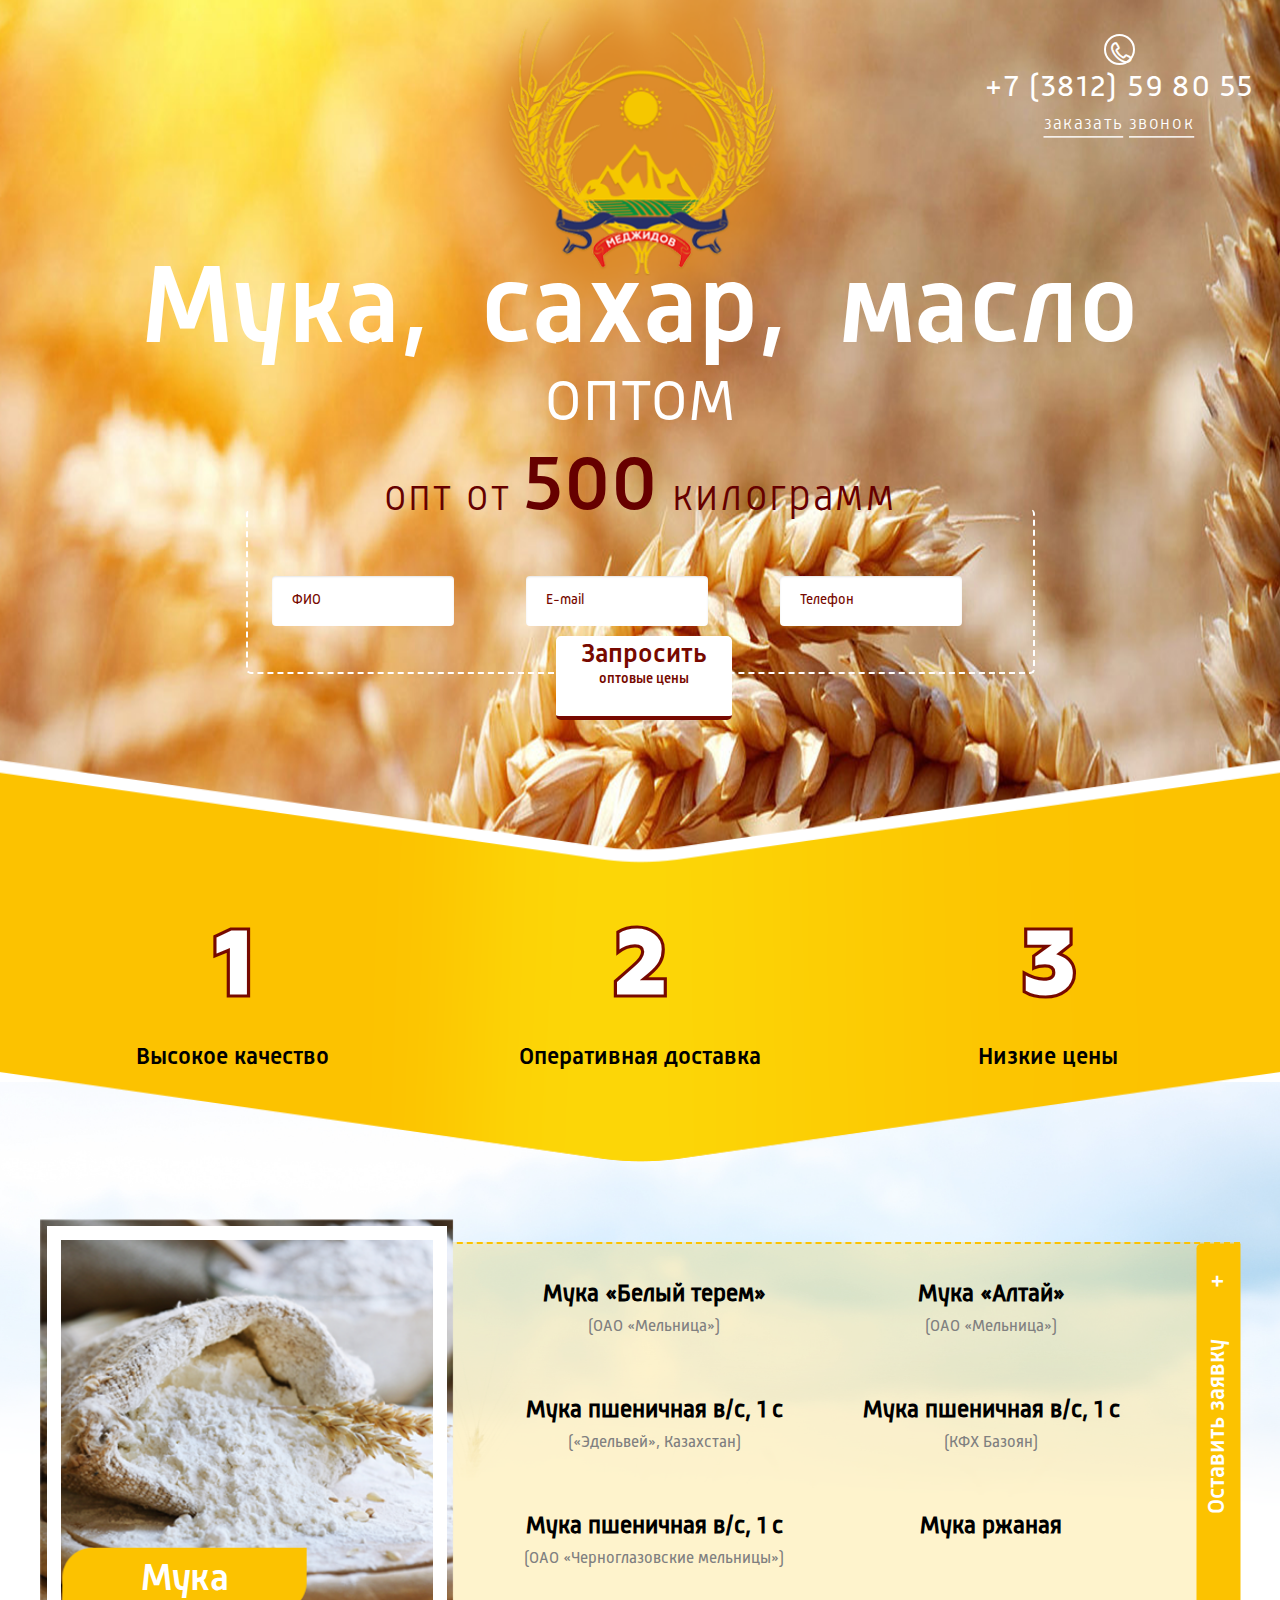
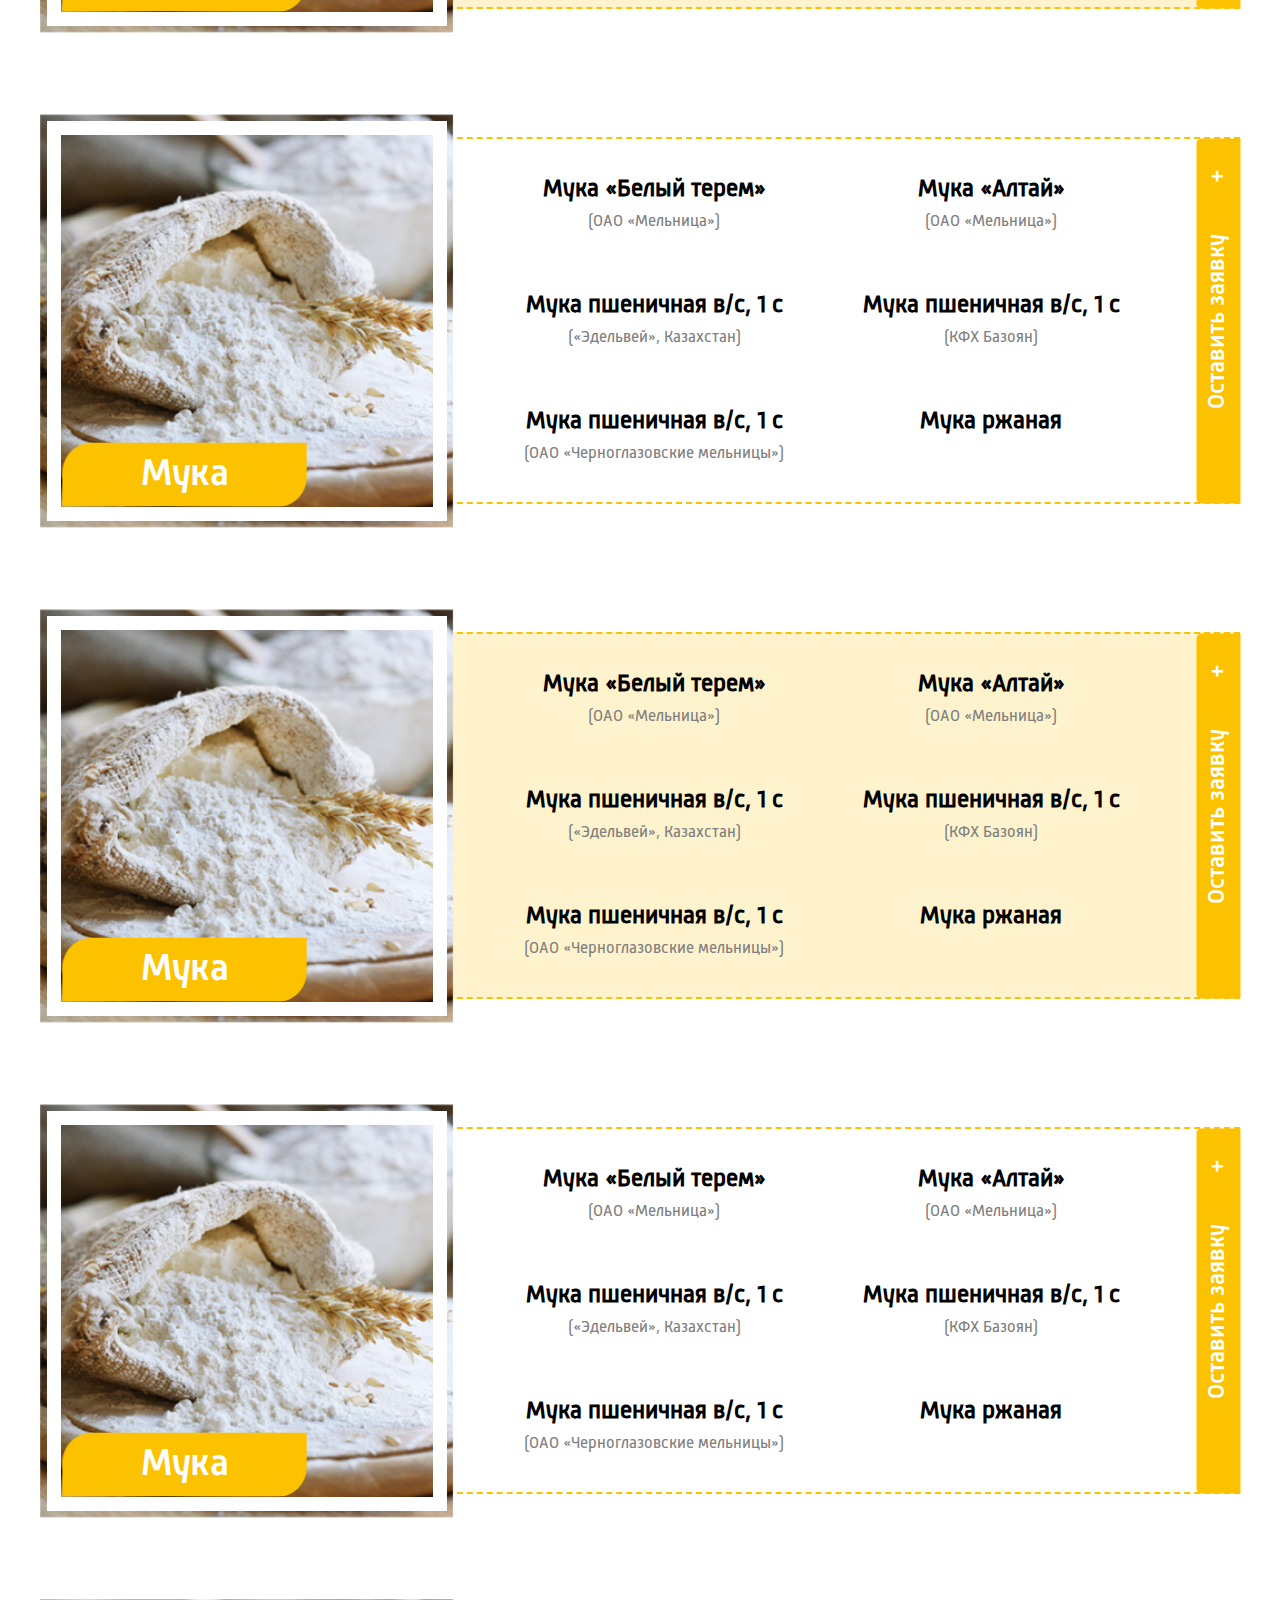
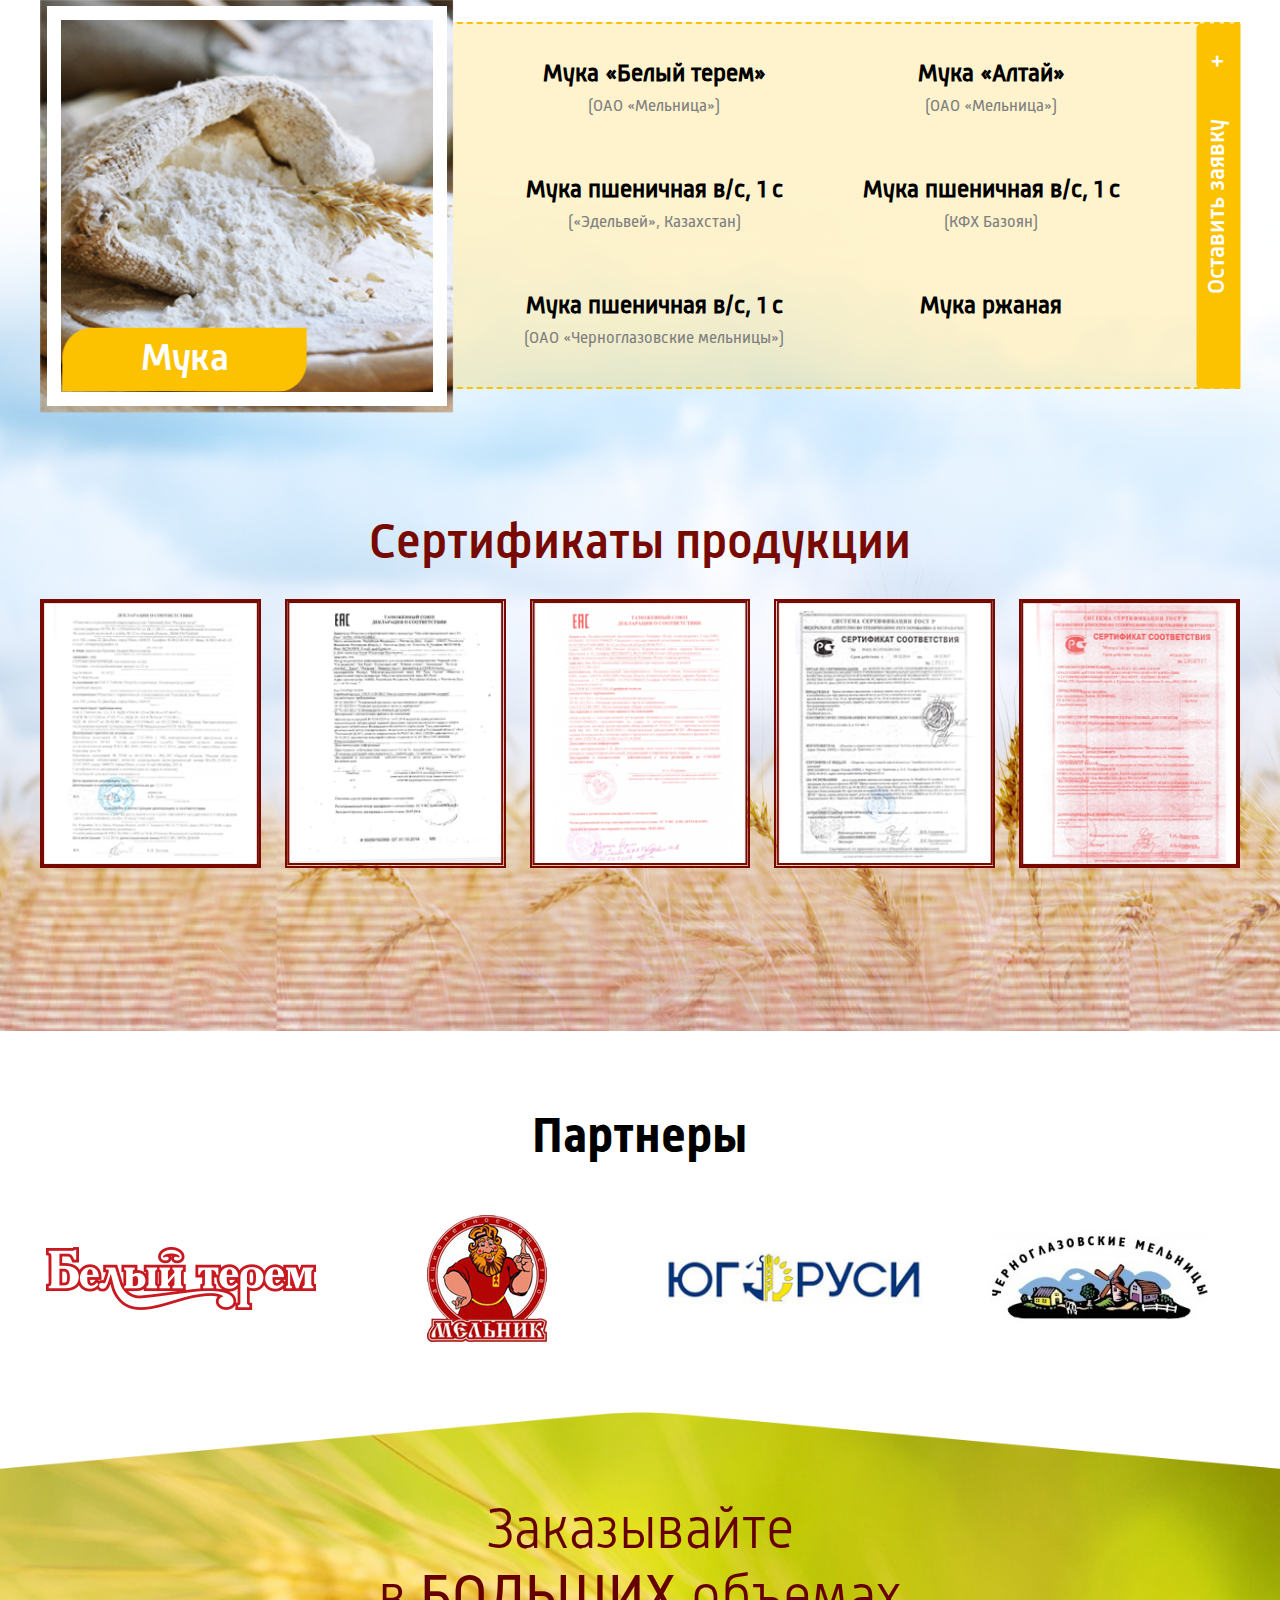
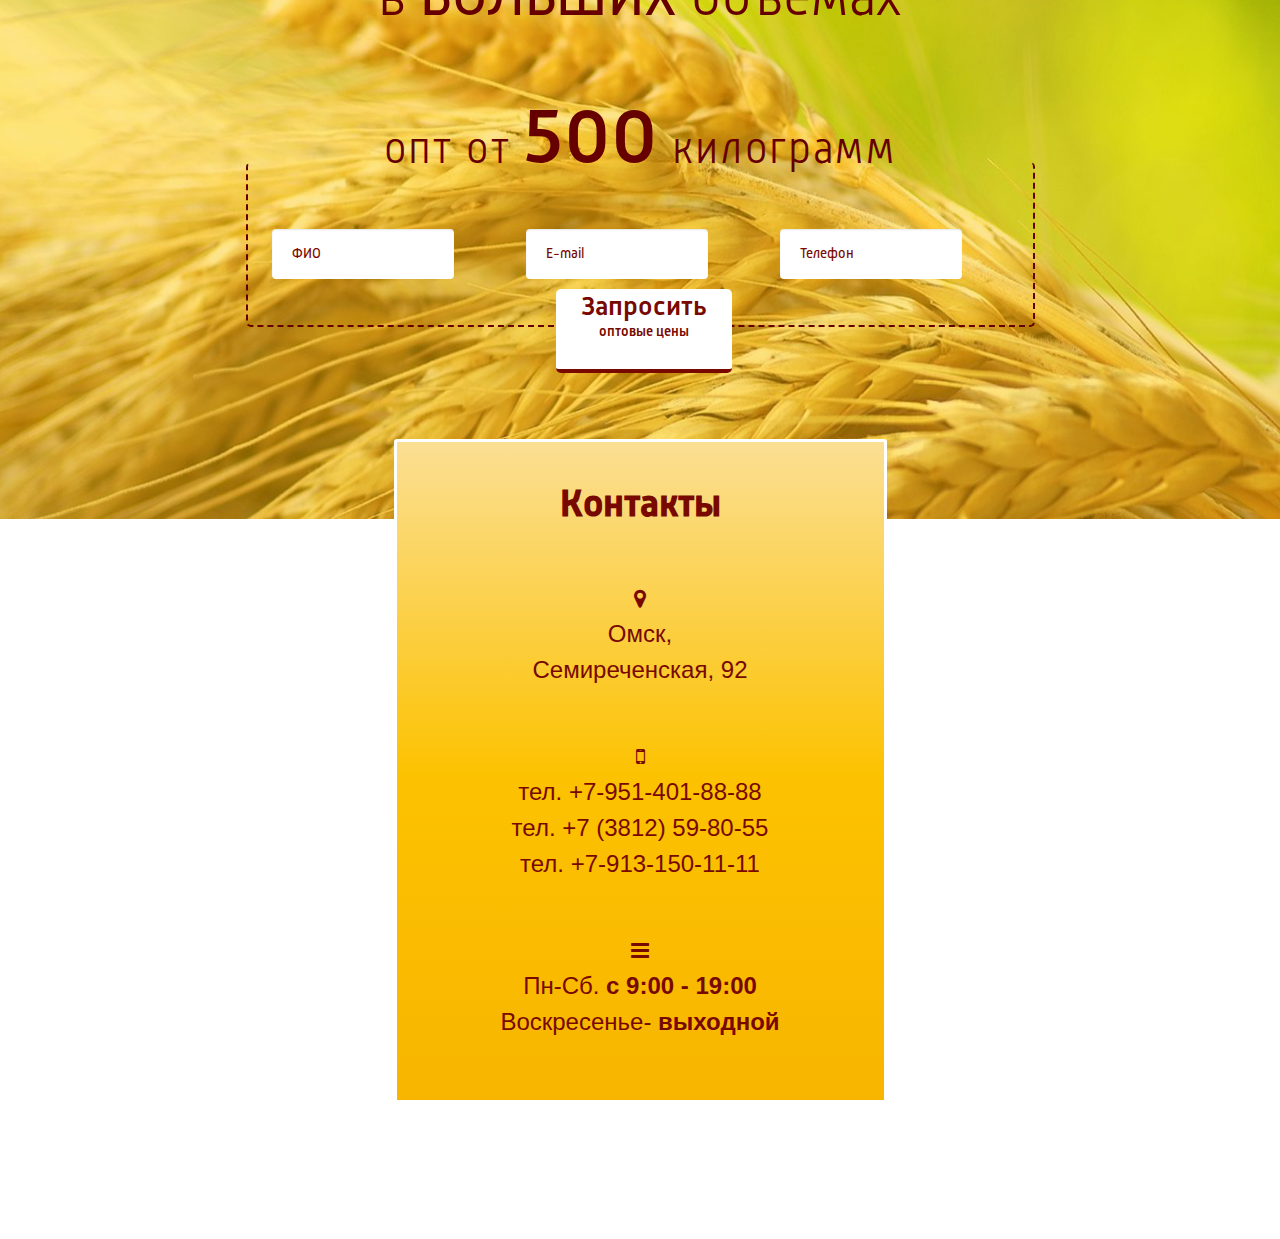
<file: site/wp-content/themes/classic_theme/file/index.html>
<!doctype html>
<html lang="en">
<head>
    <meta charset="UTF-8">
    <meta name="viewport" content="width=device-width, initial-scale=1.0">
    <meta name="description" content="">

    <title>Title</title>

    <!--Стили-->
    <link rel="stylesheet" href="js/library/bulma-0.4.3/css/bulma-docs.css">
    <link rel="stylesheet" href="css/master.css">

    <!--<script src="https://unpkg.com/vue@2.3.4"></script>-->

    <!--Ускоряем загрузку сайта-->
    <script src="js/style.js"></script>




    <!--скрипт для старых браузеров IE-->
    <!--[if lt IE 9]>
    <script src="http://html5shim.googlecode.com/svn/trunk/html5.js"></script>
    <![endif]-->

</head>
<body>

<div id="wrap">

    <!--Шапка сайта-->
    <header>

        <div class="container">

            <div class="columns">
                <div class="column">

                </div>
                <div class="column is-two-thirds">
                    <div class="columns header_logo">
                        <div class="column">
                            <figure class="header_logo_img image">
                                <img src="img/logo.png">
                            </figure>
                        </div>

                        <div class="column">
                            <div class="columns">
                                <div class="column is-three-quarters has-text-centered header_logo_request">
                                    <span class="icon header_request_icon">
                                      <i class="fa fa-phone" aria-hidden="true"></i>
                                    </span>
                                    <div class="block header_request_contact">
                                        <a class="button is-white contact_phone" href="tel:+7 (3812) 59 80 55">+7 (3812) 59 80
                                            55</a>
                                        <a class="button is-link contact_modal"><span>заказать</span>&nbsp;<span>звонок</span></a>
                                    </div>
                                </div>
                            </div>
                        </div>
                    </div>
                </div>
            </div>

            <h1 class="title has-text-centered header_tytle">Мука, &nbsp;сахар, &nbsp;масло <span class="header_tytle_span">оптом</span></h1>

            <div class="columns">
                <div class="column is-two-thirds header_form form">
                    <div class="form_block">
                        <h2 class="title has-text-centered form_title">опт от <span>500</span> килограмм</h2>

                        <form action="" method="post">
                            <div class="columns">
                                <div class="column">
                                    <div class="field">


                                        <p class="control has-icons-left has-icons-right form_field">
                                            <label class="label" for="name"></label>
                                            <input class="input" id="name" type="text" name="name">
                                            <span class="icon is-small is-left form_block_text">
                                        <span>ФИО</span>
                                </span>
                                        </p>
                                    </div>
                                </div>

                                <div class="column">
                                    <div class="field">

                                        <p class="control has-icons-left has-icons-right form_field">
                                            <label class="label" for="email"></label>
                                            <input class="input" id="email" type="text" name="email">
                                            <span class="icon is-small is-left form_block_text">
                                        <span>E-mail</span>
                                </span>
                                        </p>
                                    </div>
                                </div>


                                <div class="column">
                                    <div class="field">

                                        <p class="control has-icons-left has-icons-right form_field">
                                            <label class="label" for="phone"></label>
                                            <input class="input" id="phone" type="text" name="phone">
                                            <span class="icon is-small is-left form_block_text">
                                        <span>Телефон</span>
                                    </span>
                                        </p>
                                    </div>
                                </div>

                            </div>


                            <div class="field form_submit">
                                <p class="control">
                                    <button type="Submit" class="button form_submit_button">
                                        Запросить
                                        <span>
                                            оптовые цены
                                        </span>
                                    </button>
                                </p>
                            </div>

                        </form>

                    </div>
                </div>
            </div>

            <div class="columns header_advantages">
                <div class="column">
                    <div class="header__advantages_num">
                        <div class="header_advantages_num">
                            1
                        </div>
                    </div>
                    <p class="has-text-centered header_advantages_text">Высокое качество</p>
                </div>
                <div class="column">

                    <div class="header__advantages_num">
                        <div class="header_advantages_num">
                            2
                        </div>
                    </div>
                    <p class="has-text-centered header_advantages_text">Оперативная доставка </p>
                </div>
                <div class="column">
                    <div class="header__advantages_num">
                        <div class="header_advantages_num">
                            3
                        </div>
                    </div>
                    <p class="has-text-centered header_advantages_text">Низкие цены</p>
                </div>
            </div>

        </div>


    </header>

    <!--главный блок-->
    <main>
        <div class="container">
            <div class="main_content">
                <div class="main_content_image">
                    <figure>
                        <img data-img="img/bread.png" class="lazy" alt="Мука">
                        <figcaption>Мука</figcaption>
                    </figure>
                    <div class="square"></div>
                </div>
                <div class="main_content_describe">

                    <div class="content_describe_box">
                        <div class="columns">
                            <div class="column">
                                <p class="has-text-centered">
                                    <b>
                                        Мука «Белый терем»
                                    </b>
                                 <br>
                                <small>(ОАО «Мельница»)</small>
                                </p>
                            </div>
                            <div class="column">
                                <p class="has-text-centered">
                                    <b>
                                        Мука «Алтай»
                                    </b>
                                 <br>
                                <small>(ОАО «Мельница»)</small>
                                </p>
                            </div>
                        </div>

                        <div class="columns">
                            <div class="column">
                                <p class="has-text-centered">
                                    <b>
                                        Мука пшеничная в/с, 1 с
                                    </b>
                                 <br>
                                <small>(«Эдельвей», Казахстан)</small>
                                </p>
                            </div>
                            <div class="column">
                                <p class="has-text-centered">
                                    <b>
                                        Мука пшеничная в/с, 1 с
                                    </b>
                                 <br>
                                <small>(КФХ Базоян)</small>
                                </p>
                            </div>
                        </div>

                        <div class="columns">
                            <div class="column">
                                <p class="has-text-centered">
                                    <b>
                                        Мука пшеничная в/с, 1 с
                                    </b>
                                 <br>
                                <small>(ОАО «Черноглазовские мельницы»)</small>
                                </p>
                            </div>
                            <div class="column">
                                <p class="has-text-centered">
                                    <b>
                                        Мука ржаная
                                    </b>
                                </p>
                            </div>
                        </div>
                    </div>

                </div>
                <div class="content_describe_btn">
                    <span class="describe_btn_text">Оставить заявку</span><span class="describe_btn_symbol">+</span>
                </div>
            </div>

            <div class="main_content">
                <div class="main_content_image">
                    <figure>
                        <img data-img="img/bread.png" class="lazy" alt="Мука">
                        <figcaption>Мука</figcaption>
                    </figure>
                    <div class="square"></div>
                </div>
                <div class="main_content_describe">

                    <div class="content_describe_box">
                        <div class="columns">
                            <div class="column">
                                <p class="has-text-centered">
                                    <b>
                                        Мука «Белый терем»
                                    </b>
                                    <br>
                                    <small>(ОАО «Мельница»)</small>
                                </p>
                            </div>
                            <div class="column">
                                <p class="has-text-centered">
                                    <b>
                                        Мука «Алтай»
                                    </b>
                                    <br>
                                    <small>(ОАО «Мельница»)</small>
                                </p>
                            </div>
                        </div>

                        <div class="columns">
                            <div class="column">
                                <p class="has-text-centered">
                                    <b>
                                        Мука пшеничная в/с, 1 с
                                    </b>
                                    <br>
                                    <small>(«Эдельвей», Казахстан)</small>
                                </p>
                            </div>
                            <div class="column">
                                <p class="has-text-centered">
                                    <b>
                                        Мука пшеничная в/с, 1 с
                                    </b>
                                    <br>
                                    <small>(КФХ Базоян)</small>
                                </p>
                            </div>
                        </div>

                        <div class="columns">
                            <div class="column">
                                <p class="has-text-centered">
                                    <b>
                                        Мука пшеничная в/с, 1 с
                                    </b>
                                    <br>
                                    <small>(ОАО «Черноглазовские мельницы»)</small>
                                </p>
                            </div>
                            <div class="column">
                                <p class="has-text-centered">
                                    <b>
                                        Мука ржаная
                                    </b>
                                </p>
                            </div>
                        </div>
                    </div>

                </div>
                <div class="content_describe_btn">
                    <span class="describe_btn_text">Оставить заявку</span><span class="describe_btn_symbol">+</span>
                </div>
            </div>

            <div class="main_content">
                <div class="main_content_image">
                    <figure>
                        <img data-img="img/bread.png" class="lazy" alt="Мука">
                        <figcaption>Мука</figcaption>
                    </figure>
                    <div class="square"></div>
                </div>
                <div class="main_content_describe">

                    <div class="content_describe_box">
                        <div class="columns">
                            <div class="column">
                                <p class="has-text-centered">
                                    <b>
                                        Мука «Белый терем»
                                    </b>
                                    <br>
                                    <small>(ОАО «Мельница»)</small>
                                </p>
                            </div>
                            <div class="column">
                                <p class="has-text-centered">
                                    <b>
                                        Мука «Алтай»
                                    </b>
                                    <br>
                                    <small>(ОАО «Мельница»)</small>
                                </p>
                            </div>
                        </div>

                        <div class="columns">
                            <div class="column">
                                <p class="has-text-centered">
                                    <b>
                                        Мука пшеничная в/с, 1 с
                                    </b>
                                    <br>
                                    <small>(«Эдельвей», Казахстан)</small>
                                </p>
                            </div>
                            <div class="column">
                                <p class="has-text-centered">
                                    <b>
                                        Мука пшеничная в/с, 1 с
                                    </b>
                                    <br>
                                    <small>(КФХ Базоян)</small>
                                </p>
                            </div>
                        </div>

                        <div class="columns">
                            <div class="column">
                                <p class="has-text-centered">
                                    <b>
                                        Мука пшеничная в/с, 1 с
                                    </b>
                                    <br>
                                    <small>(ОАО «Черноглазовские мельницы»)</small>
                                </p>
                            </div>
                            <div class="column">
                                <p class="has-text-centered">
                                    <b>
                                        Мука ржаная
                                    </b>
                                </p>
                            </div>
                        </div>
                    </div>

                </div>
                <div class="content_describe_btn">
                    <span class="describe_btn_text">Оставить заявку</span><span class="describe_btn_symbol">+</span>
                </div>
            </div>

            <div class="main_content">
                <div class="main_content_image">
                    <figure>
                        <img data-img="img/bread.png" class="lazy" alt="Мука">
                        <figcaption>Мука</figcaption>
                    </figure>
                    <div class="square"></div>
                </div>
                <div class="main_content_describe">

                    <div class="content_describe_box">
                        <div class="columns">
                            <div class="column">
                                <p class="has-text-centered">
                                    <b>
                                        Мука «Белый терем»
                                    </b>
                                    <br>
                                    <small>(ОАО «Мельница»)</small>
                                </p>
                            </div>
                            <div class="column">
                                <p class="has-text-centered">
                                    <b>
                                        Мука «Алтай»
                                    </b>
                                    <br>
                                    <small>(ОАО «Мельница»)</small>
                                </p>
                            </div>
                        </div>

                        <div class="columns">
                            <div class="column">
                                <p class="has-text-centered">
                                    <b>
                                        Мука пшеничная в/с, 1 с
                                    </b>
                                    <br>
                                    <small>(«Эдельвей», Казахстан)</small>
                                </p>
                            </div>
                            <div class="column">
                                <p class="has-text-centered">
                                    <b>
                                        Мука пшеничная в/с, 1 с
                                    </b>
                                    <br>
                                    <small>(КФХ Базоян)</small>
                                </p>
                            </div>
                        </div>

                        <div class="columns">
                            <div class="column">
                                <p class="has-text-centered">
                                    <b>
                                        Мука пшеничная в/с, 1 с
                                    </b>
                                    <br>
                                    <small>(ОАО «Черноглазовские мельницы»)</small>
                                </p>
                            </div>
                            <div class="column">
                                <p class="has-text-centered">
                                    <b>
                                        Мука ржаная
                                    </b>
                                </p>
                            </div>
                        </div>
                    </div>

                </div>
                <div class="content_describe_btn">
                    <span class="describe_btn_text">Оставить заявку</span><span class="describe_btn_symbol">+</span>
                </div>
            </div>

            <div class="main_content">
                <div class="main_content_image">
                    <figure>
                        <img data-img="img/bread.png" class="lazy" alt="Мука">
                        <figcaption>Мука</figcaption>
                    </figure>
                    <div class="square"></div>
                </div>
                <div class="main_content_describe">

                    <div class="content_describe_box">
                        <div class="columns">
                            <div class="column">
                                <p class="has-text-centered">
                                    <b>
                                        Мука «Белый терем»
                                    </b>
                                    <br>
                                    <small>(ОАО «Мельница»)</small>
                                </p>
                            </div>
                            <div class="column">
                                <p class="has-text-centered">
                                    <b>
                                        Мука «Алтай»
                                    </b>
                                    <br>
                                    <small>(ОАО «Мельница»)</small>
                                </p>
                            </div>
                        </div>

                        <div class="columns">
                            <div class="column">
                                <p class="has-text-centered">
                                    <b>
                                        Мука пшеничная в/с, 1 с
                                    </b>
                                    <br>
                                    <small>(«Эдельвей», Казахстан)</small>
                                </p>
                            </div>
                            <div class="column">
                                <p class="has-text-centered">
                                    <b>
                                        Мука пшеничная в/с, 1 с
                                    </b>
                                    <br>
                                    <small>(КФХ Базоян)</small>
                                </p>
                            </div>
                        </div>

                        <div class="columns">
                            <div class="column">
                                <p class="has-text-centered">
                                    <b>
                                        Мука пшеничная в/с, 1 с
                                    </b>
                                    <br>
                                    <small>(ОАО «Черноглазовские мельницы»)</small>
                                </p>
                            </div>
                            <div class="column">
                                <p class="has-text-centered">
                                    <b>
                                        Мука ржаная
                                    </b>
                                </p>
                            </div>
                        </div>
                    </div>

                </div>
                <div class="content_describe_btn">
                    <span class="describe_btn_text">Оставить заявку</span><span class="describe_btn_symbol">+</span>
                </div>
            </div>
        </div>
    </main>

    <!--секция -->
    <section class="slaider">
            <div class="container">

                <h2 class="title has-text-centered slaider_tytle">Сертификаты продукции</h2>

                <div class="columns">

                    <div class="column slaider_img">
                        <figure class="image">
                            <img data-img="img/1.png" class="lazy" alt="Image">
                        </figure>
                    </div>
                    <div class="column slaider_img">
                        <figure class="image">
                            <img data-img="img/2.png" class="lazy" alt="Image">
                        </figure>
                    </div>
                    <div class="column slaider_img">
                        <figure class="image">
                            <img data-img="img/3.png" class="lazy" alt="Image">
                        </figure>
                    </div>
                    <div class="column slaider_img">
                        <figure class="image">
                            <img data-img="img/4.png" class="lazy" alt="Image">
                        </figure>
                    </div>
                    <div class="column slaider_img">
                        <figure class="image">
                            <img data-img="img/5.png" class="lazy" alt="Image">
                        </figure>
                    </div>

                </div>

            </div>
        <div class="slaider_table">
        </div>
    </section>

    <!--секция -->
    <section class="partners">
        <div class="container">
            <h2 class="title has-text-centered partners_tytle">Партнеры</h2>
            <div class="columns">

                <div class="column partners_img">
                    <figure class="image">
                        <img data-img="img/6.png" class="lazy" alt="Image">
                    </figure>
                </div>
                <div class="column partners_img">
                    <figure class="image">
                        <img data-img="img/7.png" class="lazy" alt="Image">
                    </figure>
                </div>
                <div class="column partners_img">
                    <figure class="image">
                        <img data-img="img/8.png" class="lazy" alt="Image">
                    </figure>
                </div>
                <div class="column partners_img">
                    <figure class="image">
                        <img data-img="img/9.png" class="lazy" alt="Image">
                    </figure>
                </div>
            </div>
        </div>
    </section>

    <!--секция -->
    <section class="form_bottom">
        <div class="container">

            <h2 class="title has-text-centered form_bottom_tytle">
                Заказывайте <br>  в <span>БОЛЬШИХ</span> объемах
            </h2>

            <div class="columns">
                <div class="column is-two-thirds header_form form">
                    <div class="form_block">
                        <h2 class="title has-text-centered form_title">опт от <span>500</span> килограмм</h2>

                        <form action="" method="post">
                            <div class="columns">
                                <div class="column">
                                    <div class="field">


                                        <p class="control has-icons-left has-icons-right form_field">
                                            <label class="label" for="name2"></label>
                                            <input class="input" id="name2" type="text" name="name">
                                            <span class="icon is-small is-left form_block_text">
                                        <span>ФИО</span>
                                </span>
                                        </p>
                                    </div>
                                </div>

                                <div class="column">
                                    <div class="field">

                                        <p class="control has-icons-left has-icons-right form_field">
                                            <label class="label" for="email2"></label>
                                            <input class="input" id="email2" type="text" name="email">
                                            <span class="icon is-small is-left form_block_text">
                                        <span>E-mail</span>
                                </span>
                                        </p>
                                    </div>
                                </div>


                                <div class="column">
                                    <div class="field">

                                        <p class="control has-icons-left has-icons-right form_field">
                                            <label class="label" for="phone2"></label>
                                            <input class="input" id="phone2" type="text" name="phone">
                                            <span class="icon is-small is-left form_block_text">
                                        <span>Телефон</span>
                                    </span>
                                        </p>
                                    </div>
                                </div>

                            </div>


                            <div class="field form_submit">
                                <p class="control">
                                    <button type="Submit" class="button form_submit_button">
                                        Запросить
                                        <span>
                                            оптовые цены
                                        </span>
                                    </button>
                                </p>
                            </div>

                        </form>

                    </div>
                </div>
            </div>

        </div>
    </section>

    <!--подвал -->
    <footer>
        <div class="container">
            <div class="content has-text-centered">
                <p>
                    <strong class="has-text-centered">Контакты</strong>
                </p>
                <ul>
                    <li>
                        <span class="icon">
                          <i class="fa fa-map-marker" aria-hidden="true"></i>
                        </span>
                        <br>
                        Омск, <br>
                        Семиреченская, 92
                    </li>

                    <li>
                        <span class="icon">
                         <i class="fa fa-mobile" aria-hidden="true"></i>
                        </span>

                        <br>
                        тел. +7-951-401-88-88<br>
                        тел. +7 (3812) 59-80-55<br>
                        тел. +7-913-150-11-11
                    </li>

                    <li>
                        <span class="icon">
                          <i class="fa fa-bars" aria-hidden="true"></i>
                        </span>

                        <br>
                        Пн-Cб. <strong>с 9:00 - 19:00</strong><br>
                        Воскресенье- <strong>выходной</strong>
                    </li>

                </ul>
            </div>
        </div>

        <iframe id="map" src="https://www.google.com/maps/embed?pb=!1m18!1m12!1m3!1d2292.284674989497!2d73.29991351590306!3d54.933023680342046!2m3!1f0!2f0!3f0!3m2!1i1024!2i768!4f13.1!3m3!1m2!1s0x43ab03bbca6892c1%3A0x4d4999f1ef26961c!2z0KHQtdC80LjRgNC10YfQtdC90YHQutCw0Y8g0YPQuy4sIDkyLCDQntC80YHQuiwg0J7QvNGB0LrQsNGPINC-0LHQuy4sINCg0L7RgdGB0LjRjywgNjQ0MDE2!5e0!3m2!1sru!2sua!4v1499663971275" width="600" height="450" frameborder="0" style="border:0" allowfullscreen></iframe>

    </footer>

    <!--<div id="app">-->
        <!--{{ message }}-->
    <!--</div>-->

</div>

<!--Скрипты -->
<script src="https://code.jquery.com/jquery-3.1.1.min.js"></script>
<script src="js/jquery/lazy.js"></script>
<script src="js/jquery/form.js"></script>

</body>
</html>
</file>
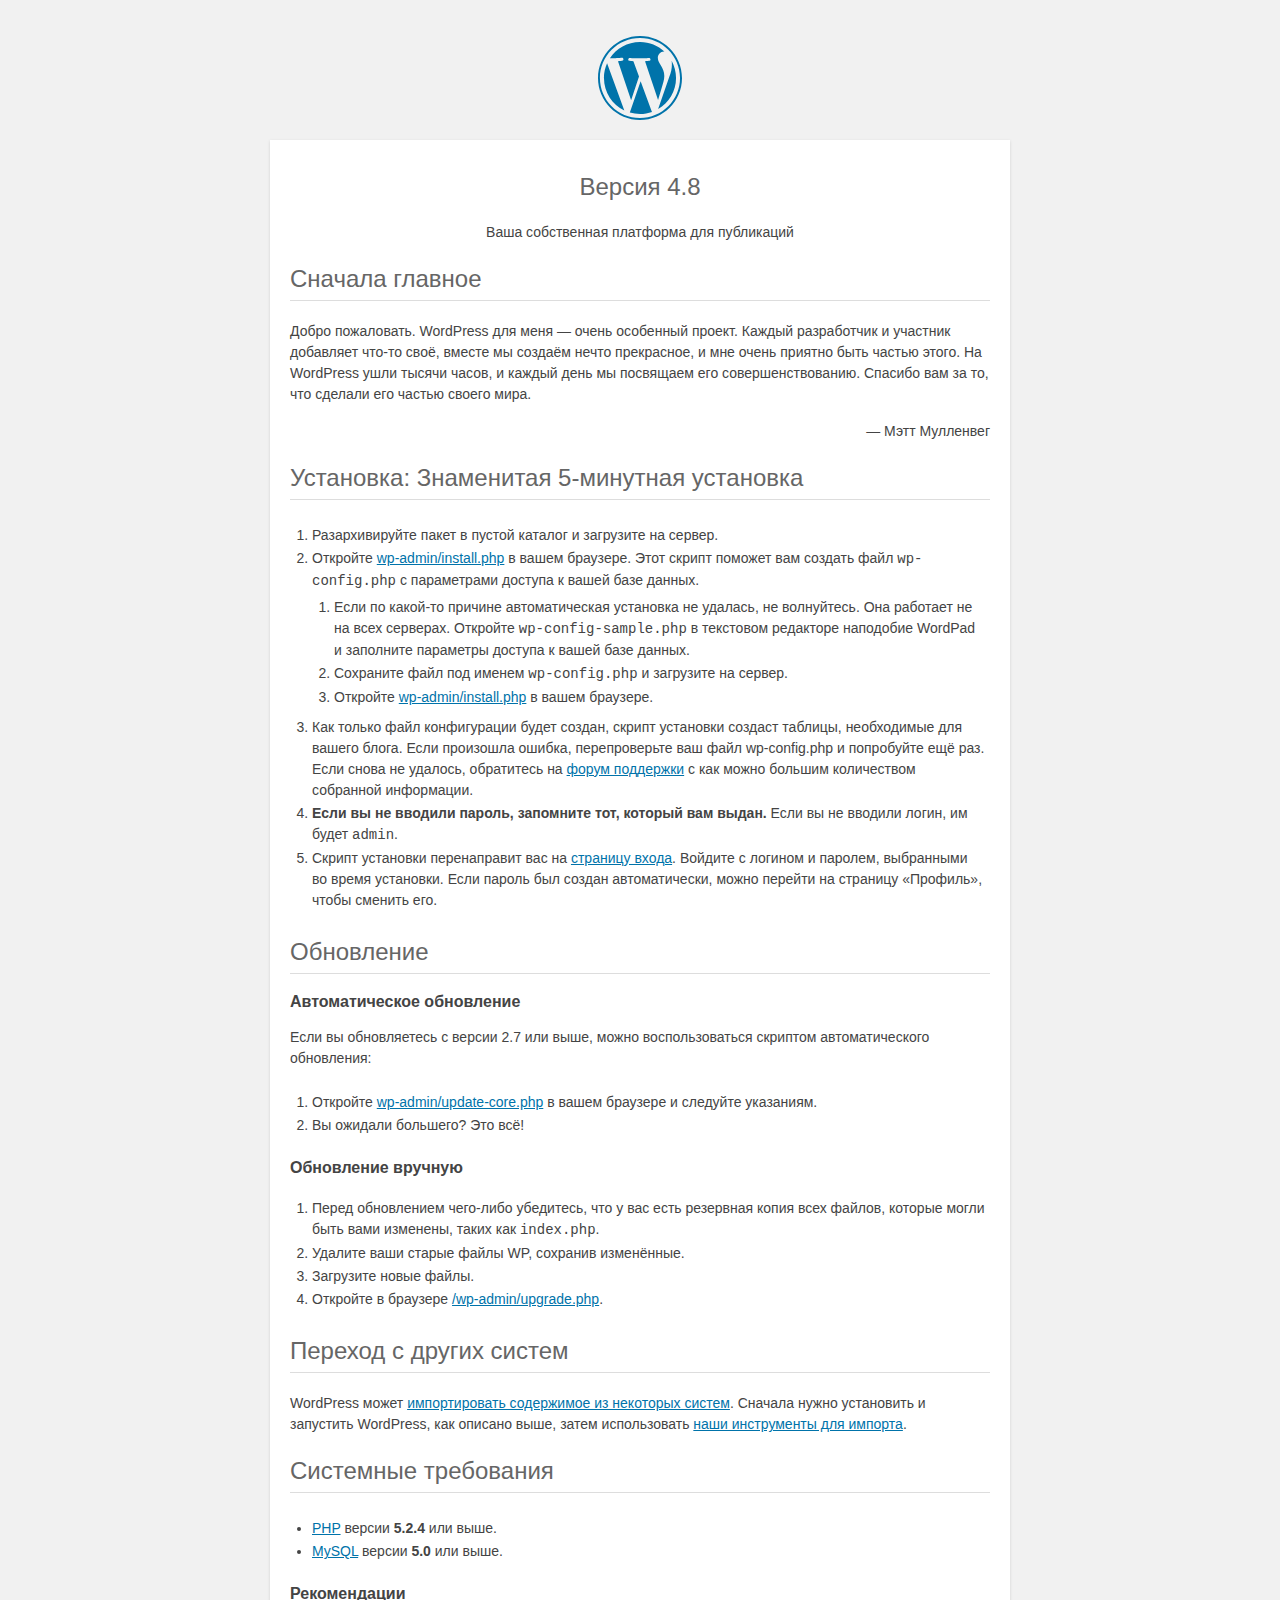
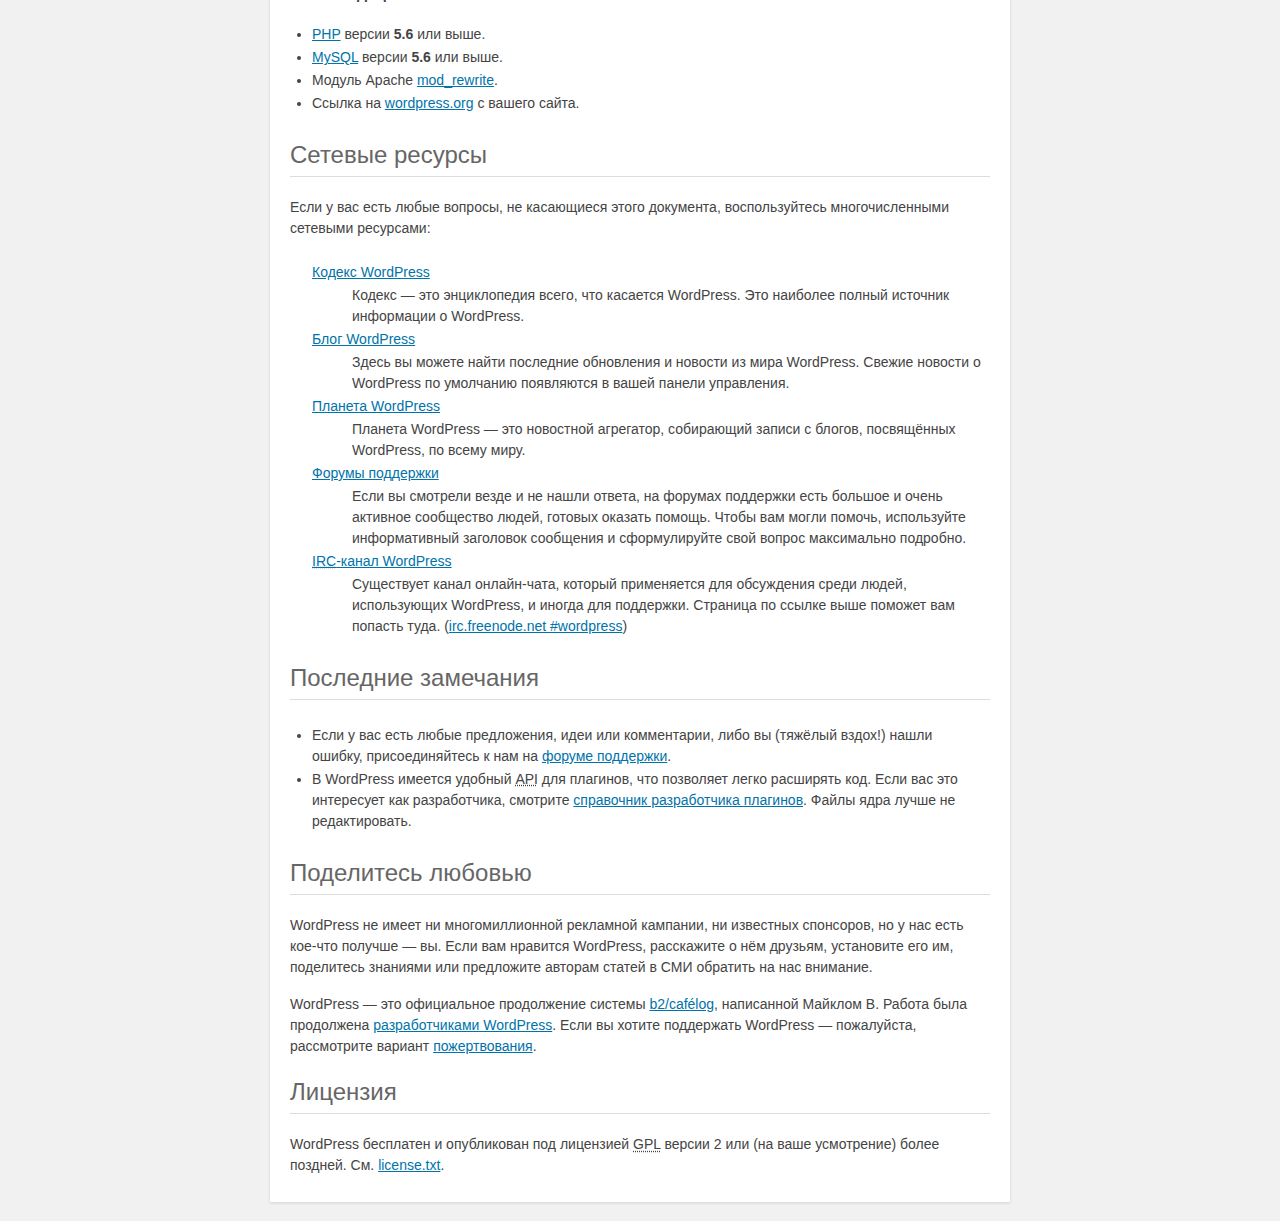
<file: site/readme.html>
<!DOCTYPE html PUBLIC "-//W3C//DTD XHTML 1.0 Strict//EN" "http://www.w3.org/TR/xhtml1/DTD/xhtml1-strict.dtd">
<html xmlns="http://www.w3.org/1999/xhtml">
<head>
	<meta name="viewport" content="width=device-width" />
	<meta http-equiv="Content-Type" content="text/html; charset=utf-8" />
	<title>WordPress &#8250; ReadMe</title>
	<link rel="stylesheet" href="wp-admin/css/install.css?ver=20100228" type="text/css" />
</head>
<body>
<h1 id="logo">
	<a href="https://wordpress.org/"><img alt="WordPress" src="wp-admin/images/wordpress-logo.png" /></a>
	<br /> Версия 4.8
</h1>
<p style="text-align: center">Ваша собственная платформа для публикаций</p>

<h2>Сначала главное</h2>
<p>Добро пожаловать. WordPress для меня &#8212; очень особенный проект. Каждый разработчик и участник добавляет что-то своё, вместе мы создаём нечто прекрасное, и мне очень приятно быть частью этого. На WordPress ушли тысячи часов, и каждый день мы посвящаем его совершенствованию. Спасибо вам за то, что сделали его частью своего мира.</p>
<p style="text-align: right">&#8212; Мэтт Мулленвег</p>

<h2>Установка: Знаменитая 5-минутная установка</h2>
<ol>
	<li>Разархивируйте пакет в пустой каталог и загрузите на сервер.</li>
	<li>Откройте <span class="file"><a href="wp-admin/install.php">wp-admin/install.php</a></span> в вашем браузере. Этот скрипт поможет вам создать файл <code>wp-config.php</code> с параметрами доступа к вашей базе данных.
		<ol>
			<li>Если по какой-то причине автоматическая установка не удалась, не волнуйтесь. Она работает не на всех серверах. Откройте <code>wp-config-sample.php</code> в текстовом редакторе наподобие WordPad и заполните параметры доступа к вашей базе данных.</li>
			<li>Сохраните файл под именем <code>wp-config.php</code> и загрузите на сервер.</li>
			<li>Откройте <span class="file"><a href="wp-admin/install.php">wp-admin/install.php</a></span> в вашем браузере.</li>
		</ol>
	</li>
	<li>Как только файл конфигурации будет создан, скрипт установки создаст таблицы, необходимые для вашего блога. Если произошла ошибка, перепроверьте ваш файл <span class="file">wp-config.php</span> и попробуйте ещё раз. Если снова не удалось, обратитесь на <a href="https://ru.forums.wordpress.org/">форум поддержки</a> с как можно большим количеством собранной информации.</li>
	<li><strong>Если вы не вводили пароль, запомните тот, который вам выдан.</strong> Если вы не вводили логин, им будет <code>admin</code>.</li>
	<li> Скрипт установки перенаправит вас на <a href="wp-login.php">страницу входа</a>. Войдите с логином и паролем, выбранными во время установки. Если пароль был создан автоматически, можно перейти на страницу &laquo;Профиль&raquo;, чтобы сменить его.</li>
</ol>

<h2>Обновление</h2>
<h3>Автоматическое обновление</h3>
<p>Если вы обновляетесь с версии 2.7 или выше, можно воспользоваться скриптом автоматического обновления:</p>
<ol>
	<li>Откройте <span class="file"><a href="wp-admin/update-core.php">wp-admin/update-core.php</a></span> в вашем браузере и следуйте указаниям.</li>
	<li>Вы ожидали большего? Это всё!</li>
</ol>

<h3>Обновление вручную</h3>
<ol>
	<li>Перед обновлением чего-либо убедитесь, что у вас есть резервная копия всех файлов, которые могли быть вами изменены, таких как <code>index.php</code>.</li>
	<li>Удалите ваши старые файлы WP, сохранив изменённые.</li>
	<li>Загрузите новые файлы.</li>
	<li>Откройте в браузере <span class="file"><a href="wp-admin/upgrade.php">/wp-admin/upgrade.php</a>.</span></li>
</ol>

<h2>Переход с других систем</h2>
<p>WordPress может <a href="https://codex.wordpress.org/Importing_Content">импортировать содержимое из некоторых систем</a>. Сначала нужно установить и запустить WordPress, как описано выше, затем использовать <a href="wp-admin/import.php" title="Импорт в WordPress">наши инструменты для импорта</a>.</p>

<h2>Системные требования</h2>
<ul>
	<li><a href="https://secure.php.net/">PHP</a> версии <strong>5.2.4</strong> или выше.</li>
	<li><a href="https://www.mysql.com/">MySQL</a> версии <strong>5.0</strong> или выше.</li>
</ul>

<h3>Рекомендации</h3>
<ul>
	<li><a href="https://secure.php.net/">PHP</a> версии <strong>5.6</strong> или выше.</li>
	<li><a href="https://www.mysql.com/">MySQL</a> версии <strong>5.6</strong> или выше.</li>
	<li>Модуль Apache <a href="https://httpd.apache.org/docs/2.2/mod/mod_rewrite.html">mod_rewrite</a>.</li>
	<li>Ссылка на <a href="https://wordpress.org/">wordpress.org</a> c вашего сайта.</li>
</ul>

<h2>Сетевые ресурсы</h2>
<p>Если у вас есть любые вопросы, не касающиеся этого документа, воспользуйтесь многочисленными сетевыми ресурсами:</p>
<dl>
	<dt><a href="https://codex.wordpress.org/Заглавная_страница">Кодекс WordPress</a></dt>
		<dd>Кодекс &#8212; это энциклопедия всего, что касается WordPress. Это наиболее полный источник информации о WordPress.</dd>
	<dt><a href="https://wordpress.org/news/">Блог WordPress</a></dt>
		<dd>Здесь вы можете найти последние обновления и новости из мира WordPress. Свежие новости о WordPress по умолчанию появляются в вашей панели управления.</dd>
	<dt><a href="https://planet.wordpress.org/">Планета WordPress </a></dt>
		<dd>Планета WordPress &#8212; это новостной агрегатор, собирающий записи с блогов, посвящённых WordPress, по всему миру.</dd>
	<dt><a href="https://ru.forums.wordpress.org/">Форумы поддержки</a></dt>
		<dd>Если вы смотрели везде и не нашли ответа, на форумах поддержки есть большое и очень активное сообщество людей, готовых оказать помощь. Чтобы вам могли помочь, используйте информативный заголовок сообщения и сформулируйте свой вопрос максимально подробно.</dd>
	<dt><a href="https://codex.wordpress.org/IRC"><abbr title="Internet Relay Chat">IRC</abbr>-канал WordPress</a></dt>
		<dd>Существует канал онлайн-чата, который применяется для обсуждения среди людей, использующих WordPress, и иногда для поддержки. Страница по ссылке выше поможет вам попасть туда. (<a href="irc://irc.freenode.net/wordpress">irc.freenode.net #wordpress</a>)</dd>
</dl>

<h2>Последние замечания</h2>
<ul>
	<li>Если у вас есть любые предложения, идеи или комментарии, либо вы (тяжёлый вздох!) нашли ошибку, присоединяйтесь к нам на <a href="https://ru.forums.wordpress.org/">форуме поддержки</a>.</li>
	<li>В WordPress имеется удобный <abbr title="application programming interface">API</abbr> для плагинов, что позволяет легко расширять код. Если вас это интересует как разработчика, смотрите <a href="https://developer.wordpress.org/plugins/">справочник разработчика плагинов</a>. Файлы ядра лучше не редактировать.</li>
</ul>

<h2>Поделитесь любовью</h2>
<p>WordPress не имеет ни многомиллионной рекламной кампании, ни известных спонсоров, но у нас есть кое-что получше &#8212; вы. Если вам нравится WordPress, расскажите о нём друзьям, установите его им, поделитесь знаниями или предложите авторам статей в СМИ обратить на нас внимание.</p>

<p>WordPress &#8212; это официальное продолжение системы <a href="http://cafelog.com/">b2/caf&#233;log</a>, написанной Майклом В. Работа была продолжена <a href="https://wordpress.org/about/">разработчиками WordPress</a>. Если вы хотите поддержать WordPress &#8212; пожалуйста, рассмотрите вариант <a href="https://wordpress.org/donate/" title="Пожертвования для WordPress">пожертвования</a>.</p>

<h2>Лицензия</h2>
<p>WordPress бесплатен и опубликован под лицензией <abbr title="GNU General Public License">GPL</abbr> версии 2 или (на ваше усмотрение) более поздней. См. <a href="license.txt">license.txt</a>.</p>

</body>
</html>
</file>
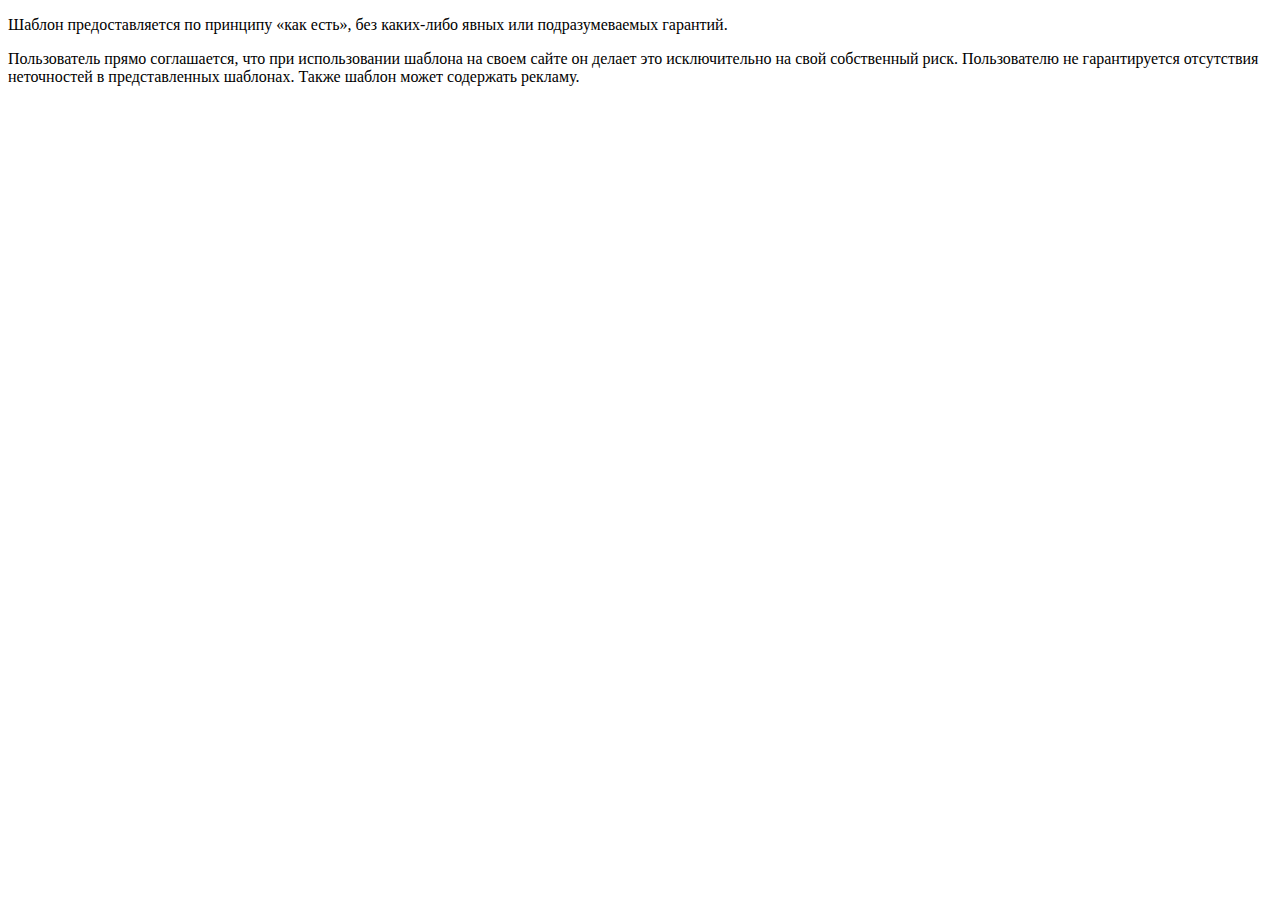
<file: site/wp-content/themes/classic_theme/readme.html>
<!DOCTYPE html PUBLIC "-//W3C//DTD XHTML 1.0 Transitional//EN" "http://www.w3.org/TR/xhtml1/DTD/xhtml1-transitional.dtd">
<html xmlns="http://www.w3.org/1999/xhtml" dir="ltr" lang="ru-RU">
<head profile="http://gmpg.org/xfn/11">
<meta http-equiv="Content-Type" content="text/html; charset=UTF-8" />
</head>
<body>
<p>Шаблон предоставляется по принципу «как есть», без каких-либо явных или подразумеваемых гарантий.</p>
<p>Пользователь прямо соглашается, что при использовании шаблона на своем сайте он делает это исключительно на свой собственный риск. Пользователю не гарантируется отсутствия неточностей в представленных шаблонах. Также шаблон может содержать рекламу.</p>
</body>
</html>
</file>
<file: site/wp-content/themes/classic_theme/file/css/master.css>
/*
 * fonts
 */
@font-face {
  font-family: RussiaMedium;
  src: url("../fonts/Russia/Russia-Medium.woff") format('woff');
}
@font-face {
  font-family: RussiaLight;
  src: url("../fonts/Russia/Russia-Light.woff") format('woff');
}
@font-face {
  font-family: RussiaRegular;
  src: url("../fonts/Russia/Russia-Regular.woff") format('woff');
}
@font-face {
  font-family: RussiaBold;
  src: url("../fonts/Russia/Russia-Bold.woff") format('woff');
}
@font-face {
  font-family: 'GeometriaBold';
  src: url("../fonts/Geometria/Geometria-Bold.woff") format('woff');
}
@font-face {
  font-family: 'GeometriaHeavy';
  src: url("../fonts/Geometria/Geometria-Heavy.woff") format('woff');
}
/*
 * default style
 */
body, html {
  min-width: 1200px !important;
}
body {
  overflow: visible;
}
.container {
  width: 1200px !important;
  max-width: 1200px !important;
}
.form_block div.wpcf7-response-output {
  margin: 7em 0.5em 1em;
  padding: 0.2em 1em;
  background: #fbdd88;
  z-index: 100;
  position: relative;
}
.form_block div.wpcf7-validation-errors {
  border: 3px solid #770900;
  border-radius: 5px;
  font-weight: 500;
  color: #8b0900;
}
.form_block span.wpcf7-not-valid-tip {
  color: #f00;
  font-size: 1em;
  font-weight: normal;
  display: block;
  position: absolute;
}
:focus {
  outline: 0 !important;
}
/*
 * header
 */
header {
  padding-top: 17px;
  padding-bottom: 90px;
  background: url("../img/header.png");
  background-size: 100% 100%;
  background-repeat: no-repeat;
  position: relative;
}
header .header_logo_img {
  width: 270px;
  margin: 0 auto;
}
header .header_request_icon {
  border: 2px solid #fff;
  border-radius: 50%;
  width: 31px;
  height: 31px;
  position: relative;
  z-index: 1;
}
header .header_request_icon.icon i {
  font-size: 24px;
  font-weight: 900;
  display: block;
  position: relative;
  top: 3px;
  left: 2px;
  -webkit-text-stroke: 1px #fff;
  color: rgba(255,255,255,0);
}
header .header_logo_request {
  margin-top: 17px;
  margin-left: auto;
  padding-left: 52px;
}
header .header_logo_request .button {
  letter-spacing: 1.2px;
  background: none;
  color: #fff;
}
header .header_logo_request .button:hover {
  background: none !important;
  color: #fff;
}
header .header_logo_request .button:active,
header .header_logo_request .button:focus {
  color: #fff;
  border: 0 !important;
  box-shadow: 0 0 0 0 !important;
}
header .contact_phone {
  font-size: 20.696px;
  font-family: "RussiaRegular";
  line-height: 1.2;
  text-align: center;
  -moz-transform: matrix(1.44957390343491, 0, 0, 1.44957390343491, 0, 0);
  -webkit-transform: matrix(1.44957390343491, 0, 0, 1.44957390343491, 0, 0);
  -ms-transform: matrix(1.44957390343491, 0, 0, 1.44957390343491, 0, 0);
}
header .contact_modal {
  font-size: 12.417px;
  font-family: "RussiaLight";
  text-decoration: none !important;
  line-height: 1.2;
  -moz-transform: matrix(1.44957390343491, 0, 0, 1.44957390343491, 0, 0);
  -webkit-transform: matrix(1.44957390343491, 0, 0, 1.44957390343491, 0, 0);
  -ms-transform: matrix(1.44957390343491, 0, 0, 1.44957390343491, 0, 0);
}
header .contact_modal span {
  border-bottom: 0.1ex solid;
}
header .header_tytle {
  margin-top: 15px;
  font-size: 64px;
  font-family: "RussiaMedium";
  color: #fff;
  line-height: 0.8;
  text-align: center;
  -moz-transform: matrix(1.72009917273844, 0, 0, 1.72009917273844, 0, 0);
  -webkit-transform: matrix(1.72009917273844, 0, 0, 1.72009917273844, 0, 0);
  -ms-transform: matrix(1.72009917273844, 0, 0, 1.72009917273844, 0, 0);
}
header .header_tytle .header_tytle_span {
  font-family: "RussiaLight";
  display: block;
  font-size: 42px;
  margin-top: 9px;
}
header .header_advantages {
  margin-top: 14em;
}
header .header_advantages .column {
  display: flex;
  flex-direction: column;
  align-items: center;
}
header .header_advantages_num {
  font-size: 60px;
  font-family: "GeometriaHeavy";
  color: #fff;
  line-height: 1.2;
  -moz-transform: matrix(1.60516261497816, 0, 0, 1.60516261497815, 0, 0);
  -webkit-transform: matrix(1.60516261497816, 0, 0, 1.60516261497815, 0, 0);
  -ms-transform: matrix(1.60516261497816, 0, 0, 1.60516261497815, 0, 0);
  -webkit-text-stroke: 2px #770900;
  display: flex;
  justify-content: center;
  align-items: center;
  padding-top: 8px;
  padding-left: 1px;
}
.header__advantages_num {
  width: 100px;
  height: 100px;
}
.bg-num-0 {
  background: url(../img/16.png);
  width: 124px;
  height: 141px;
  position: absolute;
  left: 0;
  margin-left: -4em;
  margin-top: 8em;
}
.bg-num-1 {
  background: url(../img/17.png);
  width: 41px;
  height: 33px;
  position: absolute;
  margin-left: 4.5em;
  margin-top: 0em;
}
.bg-num-2 {
  background: url(../img/18.png);
  width: 150px;
  height: 122px;
  position: absolute;
  right: 0;
  margin-right: -2em;
  margin-top: -6em;
}
header .header_advantages_text {
  font-size: 24px;
  font-family: "RussiaMedium";
  color: #000;
  line-height: 1.2;
  margin-top: 22px;
}
/*modal_call*/
.modal_call .modal-card{
  border-width: 2px;
  border-color: rgb(252, 194, 0);
  border-style: solid;
  border-radius: 10px;
  background-color: rgb(255, 255, 255);
  width: 686px;
  height: 523px;
}
.modal_call .modal-card-head {
  border-bottom: 0;
  border-top-left-radius: 5px;
  border-top-right-radius: 5px;
  background: none;
  padding: 12px;
}
.modal_call .modal-card-head .delete:before,
.modal_call .modal-card-head .delete:after {
  display: none;
}
.modal_call .modal-card-head .delete {
  background: none;
  color: grey;
  font-size: 37px;
  margin-left: auto;
  margin-right: 24px;
  font-family: "RussiaLight";
  padding-top: 7px;
}
.modal_call .modal-card-body p {
  font-size: 26px;
  font-family: "RussiaRegular";
  color: rgb(0, 0, 0);
  line-height: 1.538;
  margin-top: 32px;
  justify-content: center;
  display: flex;
}
.modal_call .modal-card-body p b{
  font-weight: 500;
}
.modal_call .modal-card-body {
  display: flex;
  flex-direction: column;
  align-items: center;
}
.modal_call_form {
  margin-top: 38px;
}
.modal_call_form .button {
  border-radius: 5px;
  background-color: rgb(119, 9, 0);
  width: 175px;
  height: 70px;
  font-size: 20px;
  font-family: "RussiaMedium";
  color: rgb(255, 255, 255);
  line-height: 1.2;
  text-align: center;
  -moz-transform: matrix( 1.17619783616692,0,0,1.17741695218233,0,0);
  -webkit-transform: matrix( 1.17619783616692,0,0,1.17741695218233,0,0);
  margin-top: 34px;
}

.modal_call .modal_call_form .input {
  border: 0;
  border-radius: 0;
  border-bottom: 1px;
  border-color: rgb(119, 9, 0);
  border-style: solid;
  background-color: rgb(255, 255, 255);
  width: 476px;
  height: 30px;
  font-size: 20px;
  font-family: "RussiaRegular";
  color: rgb(102, 102, 102);
  line-height: 1.5;
  text-align: left;
  box-shadow: 0 0 0 0;
  padding: 0;
  padding-bottom: 6px;
}

.modal_call .modal_call_form div.wpcf7-response-output {
  margin: 2em -0.5em 7em;
  padding: 0.2em 1em;
  position: absolute;
  bottom: 0;
  width: 500px;
}




/*form*/
.form {
  margin: 0 auto;
  margin-top: 5.5em;
}
.form .form_block {
  border: 2px dashed #fff;
  padding: 24px;
  border-radius: 5px;
  height: 165px;
  border-top: 0;
}

.box-1 {
  width: 120px;
  height: 2px;
  margin-top: -24px;
  margin-left: -24px;
  margin-bottom: 24px;
  overflow: hidden;
}
.box-2 {
  width: 120px;
  height: 2px;
  margin-top: -26px;
  overflow: hidden;
  position: absolute;
  right: 208px;
}
.line-1,.line-2 {
  border: 2px dashed #fff;
  width: 789px;
  height: 165px;
  border-radius: 3px;
}
.line-2 {
  margin-left: -669px;
}
.form .form_block .form_title {
  position: absolute;
  z-index: 1;
  margin-top: -82px;
  left: 10.6em;
  letter-spacing: 2px;
  font-size: 36px;
  font-family: "RussiaLight";
  color: #600;
  line-height: 1.2;
  -moz-transform: matrix(1.17619783616692, 0, 0, 1.17741695218233, 0, 0);
  -webkit-transform: matrix(1.17619783616692, 0, 0, 1.17741695218233, 0, 0);
  -ms-transform: matrix(1.17619783616692, 0, 0, 1.17741695218233, 0, 0);
}
.form .form_block .form_title span {
  font-size: 64px;
  font-family: "RussiaMedium";
}
.form .form_block form {
  margin-top: 43px;
}
.form .form_block form .field {
  width: 230px !important;
}
.form .form_block .control {
  display: flex;
  align-items: center;
}
.form .form_block .control .wpcf7-form-control-wrap {
  width: 232px;
}
.form .form_block input {
  height: 50px;
  padding-left: 20px !important;
  font-size: 14px;
  font-family: "RussiaRegular";
  color: #770900;
  line-height: 1.2;
  border: 0;
  width: inherit;
  border-radius: 4px;
}
.form .form_block input:focus {
  border: 0;
}
.form .form_block .form_block_text {
  width: 82px !important;
  display: flex;
  justify-content: flex-start;
  padding-left: 20px;
  height: 100%;
}
.form .form_block .form_block_text.none_text {
  display: none !important;
}
.form .form_block .form_block_text span {
  font-size: 14px;
  font-family: "RussiaRegular";
  color: #770900;
  line-height: 1.2;
}
.form .form_block .form_submit {
  position: absolute;
  left: 43%;
  margin-top: -14px;
}
.form .form_block .form_submit_button {
  flex-direction: column;
  font-size: 27px;
  font-family: "RussiaMedium";
  color: #770900;
  line-height: 1.2;
  padding: 25px;
  border-radius: 5px;
  background-color: #fff;
  width: 176px;
  height: 84px;
  border: 0;
  border-bottom: 4px solid;
  padding-top: 0;
}
.form .form_block .form_submit_button:active {
  border: 0;
}
.form .form_block span {
  font-size: 14px;
}
</file>
<file: site/wp-admin/css/install.css>
html {
	background: #f1f1f1;
	margin: 0 20px;
}

body {
	background: #fff;
	color: #444;
	font-family: -apple-system, BlinkMacSystemFont, "Segoe UI", Roboto, Oxygen-Sans, Ubuntu, Cantarell, "Helvetica Neue", sans-serif;
	margin: 140px auto 25px;
	padding: 20px 20px 10px 20px;
	max-width: 700px;
	-webkit-font-smoothing: subpixel-antialiased;
	-webkit-box-shadow: 0 1px 3px rgba(0,0,0,0.13);
	box-shadow: 0 1px 3px rgba(0,0,0,0.13);
}

a {
	color: #0073aa;
}

a:hover,
a:active {
	color: #00a0d2;
}

a:focus {
	color: #124964;
	-webkit-box-shadow:
		0 0 0 1px #5b9dd9,
		0 0 2px 1px rgba(30, 140, 190, .8);
	box-shadow:
		0 0 0 1px #5b9dd9,
		0 0 2px 1px rgba(30, 140, 190, .8);
}

.ie8 a:focus {
	outline: #5b9dd9 solid 1px;
}

h1, h2 {
	border-bottom: 1px solid #ddd;
	clear: both;
	color: #666;
	font-size: 24px;
	padding: 0;
	padding-bottom: 7px;
	font-weight: 400;
}

h3 {
	font-size: 16px;
}

p, li, dd, dt {
	padding-bottom: 2px;
	font-size: 14px;
	line-height: 1.5;
}

code, .code {
	font-family: Consolas, Monaco, monospace;
}

ul, ol, dl {
	padding: 5px 5px 5px 22px;
}

a img {
	border:0
}
abbr {
	border: 0;
	font-variant: normal;
}

fieldset {
	border: 0;
	padding: 0;
	margin: 0;
}

label {
	cursor: pointer;
}

#logo {
	margin: 6px 0 14px 0;
	padding: 0 0 7px 0;
	border-bottom: none;
	text-align:center
}
#logo a {
	background-image: url(../images/w-logo-blue.png?ver=20131202);
	background-image: none, url(../images/wordpress-logo.svg?ver=20131107);
	-webkit-background-size: 84px;
	background-size: 84px;
	background-position: center top;
	background-repeat: no-repeat;
	color: #444; /* same as login.css */
	height: 84px;
	font-size: 20px;
	font-weight: 400;
	line-height: 1.3em;
	margin: -130px auto 25px;
	padding: 0;
	text-decoration: none;
	width: 84px;
	text-indent: -9999px;
	outline: none;
	overflow: hidden;
	display: block;
}

#logo a:focus {
	-webkit-box-shadow: none;
	box-shadow: none;
}

.step {
	margin: 20px 0 15px;
}
.step, th {
	text-align: left;
	padding: 0;
}
.language-chooser.wp-core-ui .step .button.button-large {
	height: 36px;
	font-size: 14px;
	line-height: 33px;
	vertical-align: middle;
}
textarea {
	border: 1px solid #ddd;
	font-family: -apple-system, BlinkMacSystemFont, "Segoe UI", Roboto, Oxygen-Sans, Ubuntu, Cantarell, "Helvetica Neue", sans-serif;
	width: 100%;
	-webkit-box-sizing: border-box;
	-moz-box-sizing: border-box;
	box-sizing: border-box;
}

.form-table {
	border-collapse: collapse;
	margin-top: 1em;
	width: 100%;
}

.form-table td {
	margin-bottom: 9px;
	padding: 10px 20px 10px 0;
	font-size: 14px;
	vertical-align: top
}

.form-table th {
	font-size: 14px;
	text-align: left;
	padding: 10px 20px 10px 0;
	width: 140px;
	vertical-align: top;
}

.form-table code {
	line-height: 18px;
	font-size: 14px;
}

.form-table p {
	margin: 4px 0 0 0;
	font-size: 11px;
}

.form-table input {
	line-height: 20px;
	font-size: 15px;
	padding: 3px 5px;
	border: 1px solid #ddd;
	-webkit-box-shadow: inset 0 1px 2px rgba(0,0,0,0.07);
	box-shadow: inset 0 1px 2px rgba(0,0,0,0.07);
}

input,
submit {
	font-family: -apple-system, BlinkMacSystemFont, "Segoe UI", Roboto, Oxygen-Sans, Ubuntu, Cantarell, "Helvetica Neue", sans-serif;
}

.form-table input[type=text],
.form-table input[type=email],
.form-table input[type=url],
.form-table input[type=password] {
	width: 206px;
}

.form-table th p {
	font-weight: 400;
}

.form-table.install-success th,
.form-table.install-success td {
	vertical-align: middle;
	padding: 16px 20px 16px 0;
}

.form-table.install-success td p {
	margin: 0;
	font-size: 14px;
}

.form-table.install-success td code {
	margin: 0;
	font-size: 18px;
}

#error-page {
	margin-top: 50px;
}

#error-page p {
	font-size: 14px;
	line-height: 18px;
	margin: 25px 0 20px;
}

#error-page code, .code {
	font-family: Consolas, Monaco, monospace;
}

.wp-hide-pw > .dashicons {
	line-height: inherit;
}

#pass-strength-result {
	background-color: #eee;
	border: 1px solid #ddd;
	color: #23282d;
	margin: -2px 5px 5px 0px;
	padding: 3px 5px;
	text-align: center;
	width: 218px;
	-webkit-box-sizing: border-box;
	-moz-box-sizing: border-box;
	box-sizing: border-box;
	opacity: 0;
}

#pass-strength-result.short {
	background-color: #f1adad;
	border-color: #e35b5b;
	opacity: 1;
}

#pass-strength-result.bad {
	background-color: #fbc5a9;
	border-color: #f78b53;
	opacity: 1;
}

#pass-strength-result.good {
	background-color: #ffe399;
	border-color: #ffc733;
	opacity: 1;
}

#pass-strength-result.strong {
	background-color: #c1e1b9;
	border-color: #83c373;
	opacity: 1;
}

#pass1.short, #pass1-text.short {
	border-color: #e35b5b;
}

#pass1.bad, #pass1-text.bad {
	border-color: #f78b53;
}

#pass1.good, #pass1-text.good {
	border-color: #ffc733;
}

#pass1.strong, #pass1-text.strong {
	border-color: #83c373;
}

.pw-weak {
	display: none;
}

.message {
	border-left: 4px solid #dc3232;
	padding: .7em .6em;
	background-color: #fbeaea;
}

/* rtl:ignore */
#dbname,
#uname,
#pwd,
#dbhost,
#prefix,
#user_login,
#admin_email,
#pass1,
#pass2 {
	direction: ltr;
}

#pass1-text,
.show-password #pass1 {
	display: none;
}

.show-password #pass1-text
{
	display: inline-block;
}

.form-table span.description.important {
	font-size: 12px;
}


/* localization */
body.rtl,
.rtl textarea,
.rtl input,
.rtl submit {
	font-family: Tahoma, sans-serif;
}

:lang(he-il) body.rtl,
:lang(he-il) .rtl textarea,
:lang(he-il) .rtl input,
:lang(he-il) .rtl submit {
	font-family: Arial, sans-serif;
}

@media only screen and (max-width: 799px) {
	body {
		margin-top: 115px;
	}
	#logo a {
		margin: -125px auto 30px;
	}
}

@media screen and ( max-width: 782px ) {

	.form-table {
		margin-top: 0;
	}

	.form-table th,
	.form-table td {
		display: block;
		width: auto;
		vertical-align: middle;
	}

	.form-table th {
		padding: 20px 0 0;
	}

	.form-table td {
		padding: 5px 0;
		border: 0;
		margin: 0;
	}

	textarea,
	input {
		font-size: 16px;
	}

	.form-table td input[type="text"],
	.form-table td input[type="email"],
	.form-table td input[type="url"],
	.form-table td input[type="password"],
	.form-table td select,
	.form-table td textarea,
	.form-table span.description {
		width: 100%;
		font-size: 16px;
		line-height: 1.5;
		padding: 7px 10px;
		display: block;
		max-width: none;
		-webkit-box-sizing: border-box;
		-moz-box-sizing: border-box;
		box-sizing: border-box;
	}

}

body.language-chooser {
	max-width: 300px;
}

.language-chooser select {
	padding: 8px;
	width: 100%;
	display: block;
	border: 1px solid #ddd;
	background-color: #fff;
	color: #32373c;
	font-size: 16px;
	font-family: Arial, sans-serif;
	font-weight: 400;
}

.language-chooser p {
	text-align: right;
}

.screen-reader-input,
.screen-reader-text {
	position: absolute;
	margin: -1px;
	padding: 0;
	height: 1px;
	width: 1px;
	overflow: hidden;
	clip: rect(0 0 0 0);
	border: 0;
}

.spinner {
	background: url(../images/spinner.gif) no-repeat;
	-webkit-background-size: 20px 20px;
	background-size: 20px 20px;
	visibility: hidden;
	opacity: 0.7;
	filter: alpha(opacity=70);
	width: 20px;
	height: 20px;
	margin: 2px 5px 0;
}

.step .spinner {
	display: inline-block;
	vertical-align: middle;
	margin-right: 15px;
}

.button.hide-if-no-js,
.hide-if-no-js {
	display: none;
}

/**
 * HiDPI Displays
 */
@media print,
  (-webkit-min-device-pixel-ratio: 1.25),
  (min-resolution: 120dpi) {

	.spinner {
		background-image: url(../images/spinner-2x.gif);
	}

}
</file>
